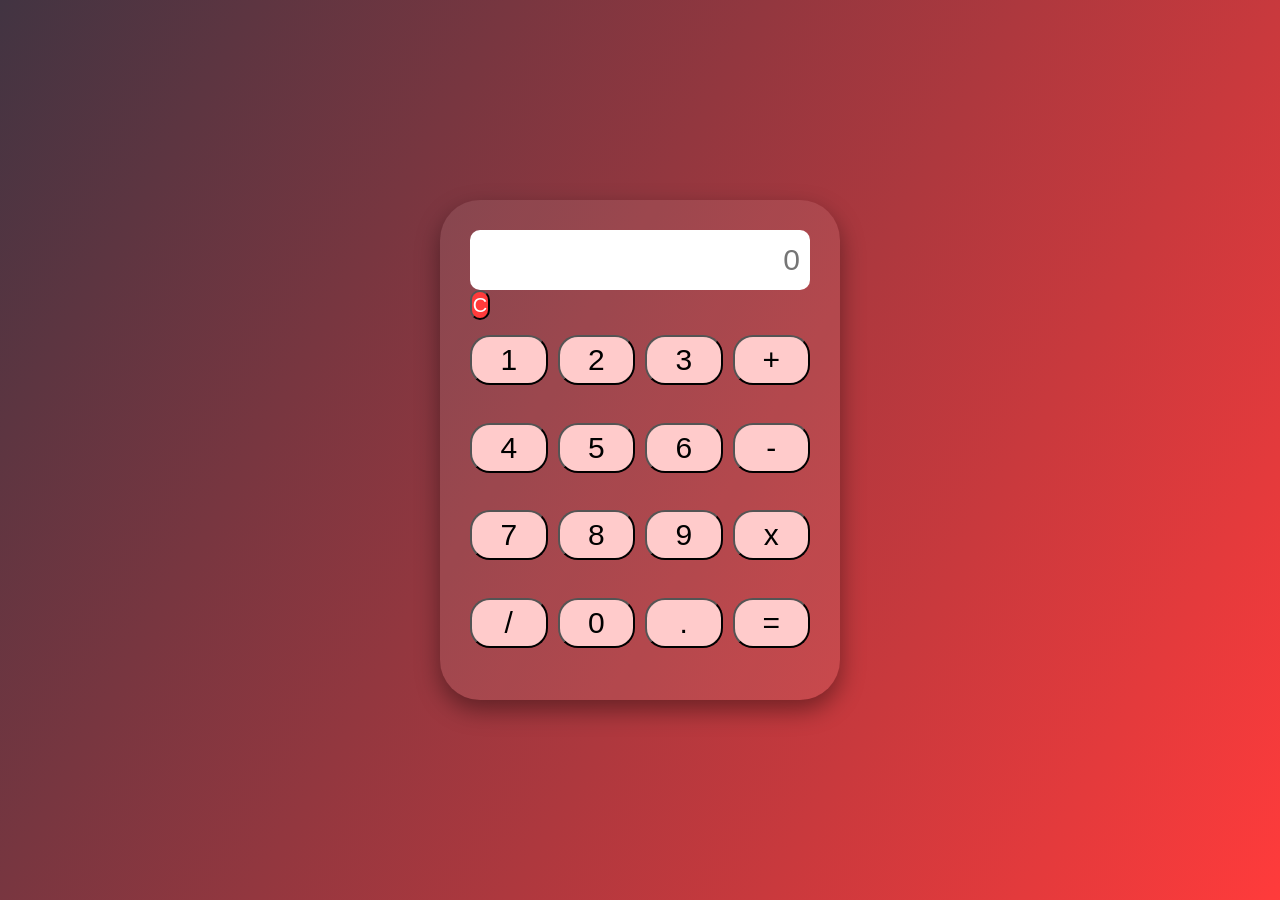
<file: Calculator/index.html>
<!DOCTYPE html>
<html lang="pt-br">
<head>
    <meta charset="UTF-8">
    <meta name="viewport" content="width=device-width, initial-scale=1.0">
    <title>Calculator | JS</title>
    <link rel="stylesheet" href="style.css">
</head>
<body>
    <div class="root">
        
        <div class="first_row">
            <div class="display">
                <input type="text" id="result" placeholder="0" readonly aria-label="Display da calculadora">
            </div>
            <button class="clear" onclick="clearResult()">C</button>
        </div>

        <div class="second_row">
            <button onclick="addNumber('1')">1</button>
            <button onclick="addNumber('2')">2</button>
            <button onclick="addNumber('3')">3</button>
            <button onclick="addOperator('+')">+</button>
        </div>

        <div class="third_row">
            <button onclick="addNumber('4')">4</button>
            <button onclick="addNumber('5')">5</button>
            <button onclick="addNumber('6')">6</button>
            <button onclick="addOperator('-')">-</button>
        </div>

        <div class="fourth_row">
            <button onclick="addNumber('7')">7</button>
            <button onclick="addNumber('8')">8</button>
            <button onclick="addNumber('9')">9</button>
            <button onclick="addOperator('*')">x</button>
        </div>

        <div class="fifth_row">
            <button onclick="addOperator('/')">/</button>
            <button onclick="addNumber('0')">0</button>
            <button onclick="addNumber('.')">.</button>
            <button onclick="calculate()">=</button>
        </div>
        
    </div>

    <script src="script.js"></script>
</body>
</html>
</file>
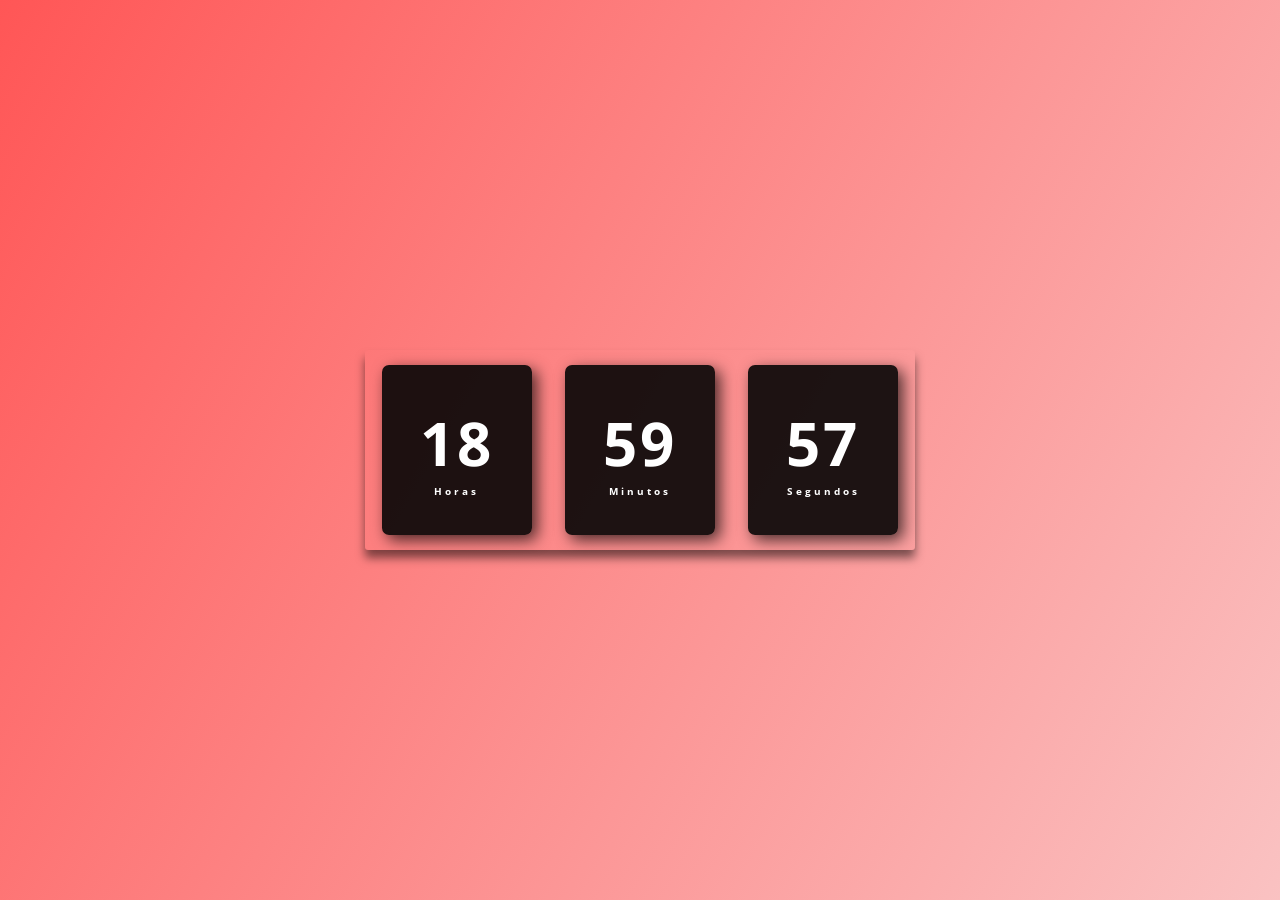
<file: digital_clock/index.html>
<!DOCTYPE html>
<html lang="en">
<head>
    <meta charset="UTF-8">
    <meta name="viewport" content="width=device-width, initial-scale=1.0">
    <title>digital_clock | JS</title>
    <link rel="stylesheet" href="style.css">
</head>
<body>
    <div class="relogio">
        <div>
            <span id="horas">00</span>
            <span class="tempo">Horas</span>
        </div>
         <div>
            <span id="minutos">00</span>
            <span class="tempo">Minutos</span>
        </div>
         <div>
            <span id="segundos">00</span>
            <span class="tempo">Segundos</span>
        </div>

    </div>

    <script src="script.js"></script>
</body>
</html>
</file>
<file: Calculator/style.css>
* {
    box-sizing: border-box;
    padding: 0;
    margin: 0;
}

body {
    display: flex;
    height: 100vh;
    justify-content: center;
    align-items: center;
    background: linear-gradient(120deg, #423442, #ff3b3b);
}

.root {
    display: flex;
    flex-direction: column;
    height: 500px;
    width: 400px;
    background: rgba(255,255,255,0.08);
    box-shadow: 0 10px 25px rgba(0,0,0,0.4);
    border-radius: 40px;
    padding: 30px;
    gap: 15px;
}

.display input{
    width: 100%;
    height: 60px;
    font-size: 30px;
    text-align: right;
    border: none;
    outline: none;
    border-radius: 10px;
    padding: 10px;
}

.clear {
    background: #ff3b3b;
    color: white;
    width: 20px;
    height: 30px;
    font-size: 20px;
}

button {
    background: #ffcbcb;
    border-radius: 20px;
    width: 90px;
    height: 50px;
    font-size: 30px;
}

.second_row,
.third_row,
.fourth_row,
.fifth_row {
    display: flex;
    flex: 1;
    gap: 10px;
}
</file>
<file: digital_clock/style.css>
@import url('https://fonts.googleapis.com/css2?family=Open+Sans:ital,wght@0,300..800;1,300..800&display=swap');

* {
    margin: 0;
    padding: 0;
    font-family: 'Open Sans', sans-serif;
}

body {
    height: 100vh;
    background: linear-gradient(120deg, #ff5656, #fac2c2);
    display: flex;
    align-items: center;
    justify-content: center;
}

.relogio {
    display: flex;
    align-items: center;
    justify-content: space-around;
    height: 200px;
    width: 550px;
    background: transparent;
    border-radius: 3px;             
    box-shadow: 0px 8px 10px rgba(0, 0, 0, 0.5);
}

.relogio div {
    height: 170px;
    width: 150px;
    display: flex;
    flex-direction: column;
    align-items: center;
    justify-content: center;
    color: #fff;
    background: rgba(5, 5, 5, .9);
    box-shadow: 5px 5px 15px rgba(0, 0, 0, .7);
    border-radius: 7px;
    letter-spacing: 3px;

}

.relogio span {
    font-weight: bold;
    font-size: 60px;
}

.relogio span.tempo {
    font-size: 10px;
}
</file>
